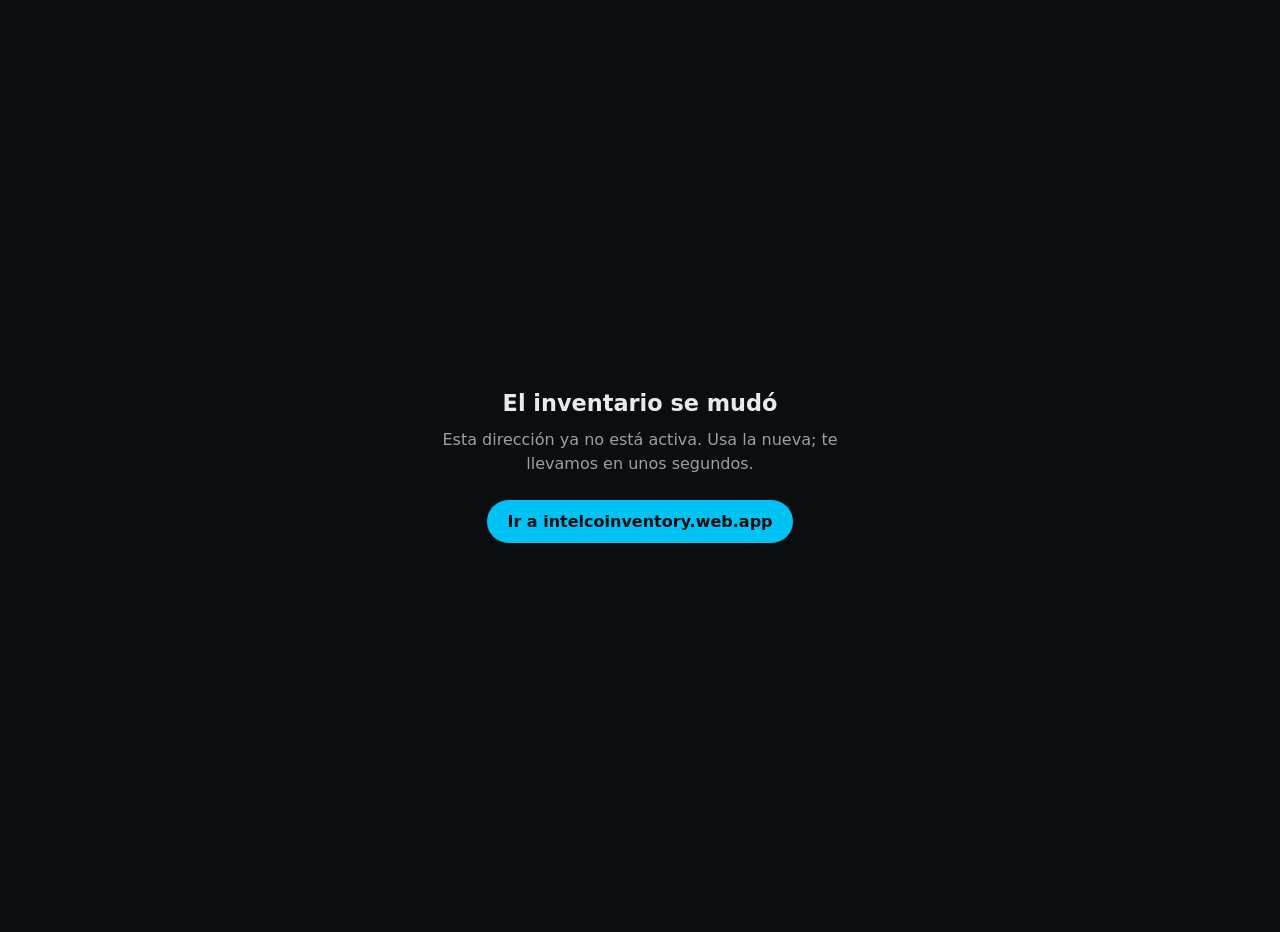
<file: index.html>
<!doctype html>
<html lang="es">
  <head>
    <meta charset="utf-8" />
    <meta name="viewport" content="width=device-width, initial-scale=1" />
    <meta name="robots" content="noindex" />
    <meta http-equiv="refresh" content="3; url=https://intelcoinventory.web.app/" />
    <title>Intelco Inventory | Se mudó</title>
    <style>
      :root {
        color-scheme: dark;
      }
      body {
        margin: 0;
        min-height: 100vh;
        display: grid;
        place-items: center;
        padding: 16px;
        background: #0b0d10;
        color: #e8eaed;
        font-family: system-ui, -apple-system, "Segoe UI", sans-serif;
      }
      main {
        max-width: 26rem;
        text-align: center;
      }
      h1 {
        font-size: 1.4rem;
        margin: 0 0 0.75rem;
      }
      p {
        color: #9aa0a6;
        line-height: 1.5;
        margin: 0 0 1.5rem;
      }
      a {
        display: inline-block;
        padding: 0.75rem 1.25rem;
        border-radius: 999px;
        background: #00c2f3;
        color: #0b0d10;
        font-weight: 600;
        text-decoration: none;
      }
    </style>
  </head>
  <body>
    <main>
      <h1>El inventario se mudó</h1>
      <p>Esta dirección ya no está activa. Usa la nueva; te llevamos en unos segundos.</p>
      <a href="https://intelcoinventory.web.app/">Ir a intelcoinventory.web.app</a>
    </main>
  </body>
</html>
</file>
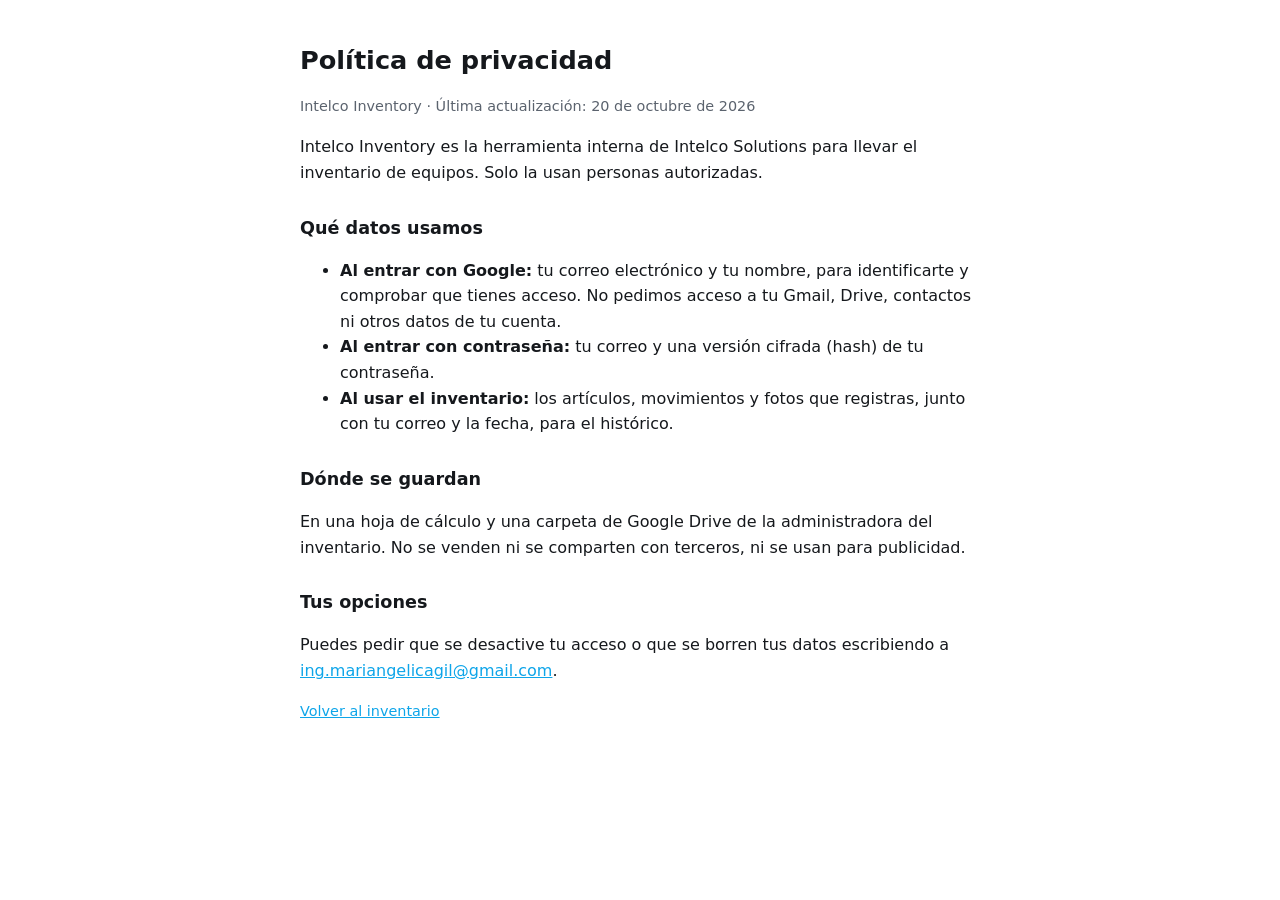
<file: privacidad.html>
<!doctype html>
<html lang="es">
  <head>
    <meta charset="utf-8" />
    <meta name="viewport" content="width=device-width, initial-scale=1" />
    <title>Privacidad · Intelco Inventory</title>
    <style>
      :root { color-scheme: light dark; --bg: #ffffff; --fg: #15181c; --muted: #5b636e; }
      @media (prefers-color-scheme: dark) { :root { --bg: #0b0d10; --fg: #e8ebef; --muted: #9aa3ae; } }
      body { margin: 0; background: var(--bg); color: var(--fg); font: 16px/1.6 system-ui, sans-serif; }
      main { max-width: 680px; margin: 0 auto; padding: 40px 16px 64px; }
      h1 { font-size: 1.6rem; margin: 0 0 4px; }
      h2 { font-size: 1.1rem; margin: 28px 0 6px; }
      p, li { color: var(--fg); }
      .muted { color: var(--muted); font-size: 0.9rem; }
      a { color: #0ea5e9; }
    </style>
  </head>
  <body>
    <main>
      <h1>Política de privacidad</h1>
      <p class="muted">Intelco Inventory · Última actualización: 20 de octubre de 2026</p>

      <p>
        Intelco Inventory es la herramienta interna de Intelco Solutions para llevar el
        inventario de equipos. Solo la usan personas autorizadas.
      </p>

      <h2>Qué datos usamos</h2>
      <ul>
        <li>
          <strong>Al entrar con Google:</strong> tu correo electrónico y tu nombre, para
          identificarte y comprobar que tienes acceso. No pedimos acceso a tu Gmail, Drive,
          contactos ni otros datos de tu cuenta.
        </li>
        <li>
          <strong>Al entrar con contraseña:</strong> tu correo y una versión cifrada (hash) de tu
          contraseña.
        </li>
        <li>
          <strong>Al usar el inventario:</strong> los artículos, movimientos y fotos que registras,
          junto con tu correo y la fecha, para el histórico.
        </li>
      </ul>

      <h2>Dónde se guardan</h2>
      <p>
        En una hoja de cálculo y una carpeta de Google Drive de la administradora del inventario.
        No se venden ni se comparten con terceros, ni se usan para publicidad.
      </p>

      <h2>Tus opciones</h2>
      <p>
        Puedes pedir que se desactive tu acceso o que se borren tus datos escribiendo a
        <a href="mailto:ing.mariangelicagil@gmail.com">ing.mariangelicagil@gmail.com</a>.
      </p>

      <p class="muted"><a href="./">Volver al inventario</a></p>
    </main>
  </body>
</html>
</file>
